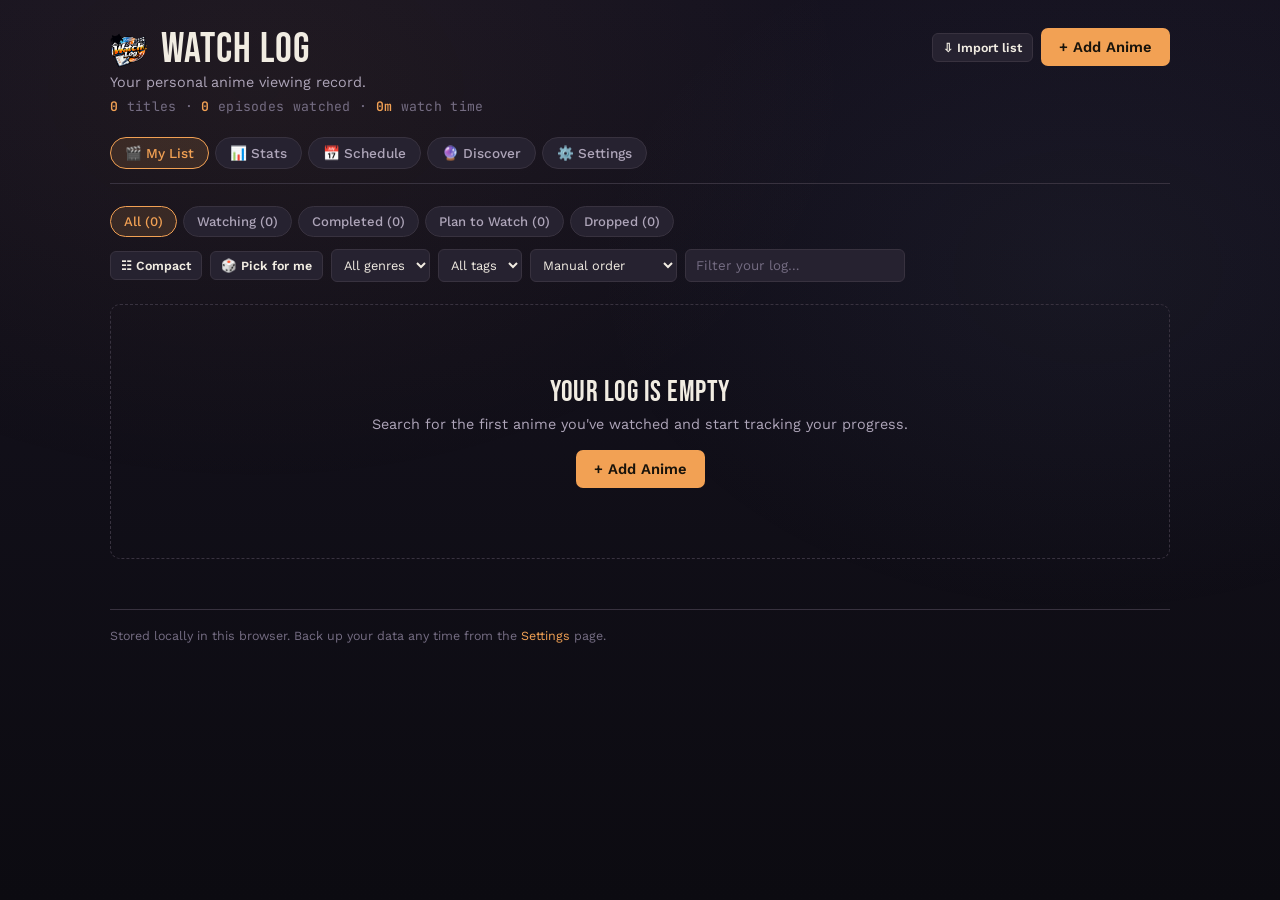
<file: index.html>
<!DOCTYPE html>
<html lang="en">
<head>
<meta charset="UTF-8">
<meta name="viewport" content="width=device-width, initial-scale=1.0">
<title>Watch Log — Anime Tracker</title>
<meta name="description" content="Track every anime you've watched: pick exact episodes, manage multiple seasons, rate titles, and search AniList — all stored privately in your browser.">
<link rel="canonical" href="https://list.nexosites.xyz/">
<meta name="robots" content="index, follow">
<meta property="og:type" content="website">
<meta property="og:title" content="Watch Log — Anime Tracker">
<meta property="og:description" content="Track every anime you've watched: pick exact episodes, manage multiple seasons, rate titles, and search AniList — all stored privately in your browser.">
<meta property="og:image" content="https://list.nexosites.xyz/icons/og-image.png">
<meta property="og:image:width" content="1200">
<meta property="og:image:height" content="630">
<meta property="og:url" content="https://list.nexosites.xyz/">
<meta name="twitter:card" content="summary_large_image">
<meta name="twitter:title" content="Watch Log — Anime Tracker">
<meta name="twitter:description" content="Track every anime you've watched: pick exact episodes, manage multiple seasons, rate titles, and search AniList — all stored privately in your browser.">
<meta name="twitter:image" content="https://list.nexosites.xyz/icons/og-image.png">
<script>
  // Applied before CSS loads so there's no flash of the wrong theme on reload.
  (function(){
    try{
      if(localStorage.getItem("watchlog.theme") === "light"){
        document.documentElement.setAttribute("data-theme", "light");
      }
    }catch(e){}
  })();
</script>
<link rel="icon" type="image/png" sizes="32x32" href="icons/favicon-32.png">
<link rel="icon" type="image/png" sizes="48x48" href="icons/favicon-48.png">
<link rel="manifest" href="manifest.json">
<link rel="apple-touch-icon" href="icons/apple-touch-icon.png">
<meta name="theme-color" content="#121018">
<link rel="preconnect" href="https://fonts.googleapis.com">
<link rel="preconnect" href="https://fonts.gstatic.com" crossorigin>
<link href="https://fonts.googleapis.com/css2?family=Bebas+Neue&family=JetBrains+Mono:wght@400;500;600&family=Work+Sans:wght@400;500;600;700&display=swap" rel="stylesheet">
<link rel="stylesheet" href="style.css">
<script defer src="script.js"></script>
<script type="application/ld+json">
{
  "@context": "https://schema.org",
  "@type": "WebApplication",
  "name": "Watch Log",
  "alternateName": "Watch Log — Anime Tracker",
  "description": "A personal anime watch tracker — track seasons, episodes, ratings, and more. Free, private, and runs entirely in your browser.",
  "applicationCategory": "Entertainment",
  "operatingSystem": "Any (web browser)",
  "url": "https://list.nexosites.xyz/",
  "image": "https://list.nexosites.xyz/icons/og-image.png",
  "offers": { "@type": "Offer", "price": "0", "priceCurrency": "USD" }
}
</script>
</head>
<body>

<div class="wrap">
  <header class="header">
    <div>
      <div class="brand-mark">
        <img class="brand-logo" src="icons/watchlog-logo-header.png" alt="Watch Log" width="74" height="80">
        WATCH LOG
      </div>
      <div class="tagline">Your personal anime viewing record.</div>
      <div class="stats-line" id="statsLine">0 titles · 0 episodes watched</div>
    </div>
    <div class="header-actions">
      <button class="btn btn-ghost btn-small" id="importAniListBtn" title="Import your list from AniList">⇩ Import list</button>
      <button class="btn btn-primary" id="openAddBtn">+ Add Anime</button>
    </div>
  </header>

  <nav class="top-nav">
    <a href="index.html" class="nav-link active">🎬 My List</a>
    <a href="stats.html" class="nav-link">📊 Stats</a>
    <a href="schedule.html" class="nav-link">📅 Schedule</a>
    <a href="discover.html" class="nav-link">🔮 Discover</a>
    <a href="settings.html" class="nav-link">⚙️ Settings</a>
  </nav>

  <div class="toolbar">
    <div class="tabs" id="tabs" role="tablist" aria-label="Filter by status"></div>
    <div class="toolbar-controls">
      <button class="btn btn-ghost btn-small" id="viewModeBtn" title="Switch between grid and compact view">☷ Compact</button>
      <button class="btn btn-ghost btn-small" id="randomPickBtn" title="Get a random pick from your list">🎲 Pick for me</button>
      <select class="sort-select" id="genreFilterSelect" aria-label="Filter by genre">
        <option value="">All genres</option>
      </select>
      <select class="sort-select" id="tagFilterSelect" aria-label="Filter by tag">
        <option value="">All tags</option>
      </select>
      <select class="sort-select" id="sortSelect" aria-label="Sort order">
        <option value="manual">Manual order</option>
        <option value="title">Title A–Z</option>
        <option value="rating">Rating (high first)</option>
        <option value="updated">Recently updated</option>
      </select>
      <input class="search-mine" id="searchMine" type="search" placeholder="Filter your log…" aria-label="Filter your log by title">
    </div>
  </div>

  <div class="grid" id="grid"></div>

  <footer class="footer">
    <span>Stored locally in this browser. Back up your data any time from the <a href="settings.html">Settings</a> page.</span>
  </footer>
</div>

<!-- Add Anime Modal -->
<div class="modal-backdrop" id="modalBackdrop">
  <div class="modal" role="dialog" aria-modal="true" aria-labelledby="modalTitle">
    <div class="modal-head">
      <h2 id="modalTitle">Add Anime</h2>
      <button class="modal-close" id="closeModalBtn" aria-label="Close">&times;</button>
    </div>
    <div class="modal-body">
      <input class="search-box" id="searchInput" type="text" placeholder="Search by title…" autocomplete="off">
      <p class="search-hint">Results come from AniList. Tap a title to add it to your log.</p>
      <div class="results-list" id="resultsList"></div>
      <div class="search-status" id="searchStatus"></div>

      <a href="#" class="mini-toggle" id="manualToggle">Can't find it? Add manually →</a>
      <div class="mini-form" id="manualForm">
        <div>
          <label for="manualTitle">Title</label>
          <input id="manualTitle" type="text" placeholder="e.g. Some Obscure OVA">
        </div>
        <div>
          <label for="manualTotal">Total episodes (optional)</label>
          <input id="manualTotal" type="number" min="0" placeholder="Leave blank if unknown">
        </div>
        <div>
          <label for="manualImage">Poster image URL (optional)</label>
          <input id="manualImage" type="text" placeholder="https://…">
        </div>
        <button class="btn btn-primary btn-small" id="manualAddBtn" style="align-self:flex-start;">Add to log</button>
      </div>

      <a href="#" class="mini-toggle" id="bulkToggle">Adding a bunch at once? →</a>
      <div class="mini-form" id="bulkForm">
        <div>
          <label for="bulkTitlesInput">Titles (one per line)</label>
          <textarea id="bulkTitlesInput" rows="6" placeholder="Frieren&#10;Dandadan&#10;Solo Leveling"></textarea>
        </div>
        <button class="btn btn-primary btn-small" id="bulkAddBtn" style="align-self:flex-start;">Search &amp; add all</button>
        <p class="search-hint" id="bulkStatus"></p>
      </div>
    </div>
  </div>
</div>

<!-- Import from AniList Modal -->
<div class="modal-backdrop" id="importModalBackdrop">
  <div class="modal" role="dialog" aria-modal="true" aria-labelledby="importModalTitle">
    <div class="modal-head">
      <h2 id="importModalTitle">Import from AniList</h2>
      <button class="modal-close" id="closeImportModalBtn" aria-label="Close">&times;</button>
    </div>
    <div class="modal-body">
      <p class="search-hint">Enter your AniList username to pull in your existing anime list. Titles already in your log are skipped automatically, so it's safe to run this more than once.</p>
      <div class="row">
        <input class="search-box" id="importUsernameInput" type="text" placeholder="AniList username" autocomplete="off" style="margin-bottom:0;">
        <button class="btn btn-primary btn-small" id="importFetchBtn" style="flex:0 0 auto;">Fetch</button>
      </div>
      <div class="search-status" id="importStatus"></div>
      <div id="importPreview"></div>
    </div>
  </div>
</div>

<div class="toast" id="toast"><span class="toast-msg"></span></div>

</body>
</html>
</file>
<file: style.css>
/* ---------- Tokens ---------- */
:root{
  --bg: #121018;
  --bg-deep: #0c0b11;
  --bg-top: #161320;
  --surface: #1c1924;
  --surface-2: #262230;
  --surface-3: #312c3a;
  --border: #38323f;
  --text: #f1ece2;
  --text-dim: #aea5b9;
  --text-faint: #756d83;

  --watching: #f2a154;
  --watching-soft: rgba(242,161,84,0.14);
  --accent: #f2a154;
  --accent-soft: rgba(242,161,84,0.14);
  --completed: #8fb88f;
  --completed-soft: rgba(143,184,143,0.14);
  --plan: #7e9cd1;
  --plan-soft: rgba(126,156,209,0.14);
  --dropped: #e07a6b;
  --dropped-soft: rgba(224,122,107,0.14);

  --watched: #5fb9c4;
  --watched-soft: rgba(95,185,196,0.16);
  --rating: #b79ce8;
  --score-chip: #e8c468;

  --shadow: 0 10px 30px rgba(0,0,0,0.4);
  --shadow-hover: 0 16px 38px rgba(0,0,0,0.5);
  --radius: 10px;
  --font-display: 'Bebas Neue', sans-serif;
  --font-body: 'Work Sans', sans-serif;
  --font-mono: 'JetBrains Mono', monospace;
}

[data-theme="light"]{
  --bg-deep: #ece6db;
  --bg-top: #fbf8f2;
  --surface: #ffffff;
  --surface-2: #f1ece3;
  --surface-3: #e7e0d3;
  --border: #ddd5c5;
  --text: #211d29;
  --text-dim: #5b5468;
  --text-faint: #948c9e;
  --shadow: 0 10px 26px rgba(80,70,50,0.12);
  --shadow-hover: 0 16px 32px rgba(80,70,50,0.16);
}

*{ box-sizing: border-box; }
html, body{ margin:0; padding:0; }
body{
  background: linear-gradient(180deg, var(--bg-top) 0%, var(--bg-deep) 100%);
  color: var(--text);
  font-family: var(--font-body);
  min-height: 100vh;
  -webkit-font-smoothing: antialiased;
  position: relative;
  transition: background-color .25s ease;
}
body::before{
  content: "";
  position: fixed;
  inset: 0;
  pointer-events: none;
  z-index: -1;
  background: radial-gradient(600px 400px at 20% 10%, rgba(242,161,84,0.05), transparent),
              radial-gradient(500px 350px at 85% 30%, rgba(126,156,209,0.05), transparent);
}
@media (prefers-reduced-motion: no-preference){
  body::before{ animation: ambientDrift 22s ease-in-out infinite alternate; }
}
@keyframes ambientDrift{
  0%{ transform: translate(0, 0); }
  100%{ transform: translate(2%, 3%); }
}
a{ color: var(--accent); text-decoration: none; }
a:hover{ text-decoration: underline; }

button{
  font-family: var(--font-body);
  cursor: pointer;
  border: none;
  background: none;
  color: inherit;
}
input, select, textarea{
  font-family: var(--font-body);
  color: var(--text);
  background: var(--surface-2);
  border: 1px solid var(--border);
  border-radius: 6px;
  padding: 8px 10px;
}
input:focus-visible, select:focus-visible, textarea:focus-visible, button:focus-visible, [tabindex]:focus-visible{
  outline: 2px solid var(--accent);
  outline-offset: 2px;
}
textarea::placeholder, input::placeholder{ color: var(--text-faint); }

.wrap{
  max-width: 1100px;
  margin: 0 auto;
  padding: 28px 20px 80px;
}

/* ---------- Header ---------- */
.header{
  display: flex;
  justify-content: space-between;
  align-items: flex-start;
  gap: 20px;
  flex-wrap: wrap;
  margin-bottom: 22px;
}
.header-actions{
  display: flex;
  align-items: center;
  gap: 8px;
  flex-wrap: wrap;
}
.btn-icon{
  width: 38px;
  height: 38px;
  padding: 0;
  display: flex;
  align-items: center;
  justify-content: center;
  font-size: 1.05rem;
  flex-shrink: 0;
}
.accent-picker{
  width: 38px;
  height: 38px;
  padding: 3px;
  border: 1px solid var(--border);
  border-radius: 7px;
  background: var(--surface-2);
  cursor: pointer;
  flex-shrink: 0;
}
.accent-picker::-webkit-color-swatch{ border-radius: 4px; border: none; }
.accent-picker::-moz-color-swatch{ border-radius: 4px; border: none; }
.brand-mark{
  font-family: var(--font-display);
  font-size: 2.6rem;
  letter-spacing: 1px;
  line-height: 1;
  display: flex;
  align-items: center;
  gap: 10px;
}
.brand-mark .clapper{
  display: inline-flex;
  width: 30px; height: 30px;
  border: 2px solid var(--accent);
  border-radius: 5px;
  align-items: center;
  justify-content: center;
}
.brand-mark .clapper svg{ width: 14px; height: 14px; fill: var(--accent); }
.brand-logo{
  height: 44px;
  width: auto;
  flex-shrink: 0;
  display: block;
}
.tagline{
  font-size: 0.9rem;
  color: var(--text-dim);
  margin-top: 2px;
}
.stats-line{
  font-family: var(--font-mono);
  font-size: 0.82rem;
  color: var(--text-faint);
  margin-top: 8px;
  letter-spacing: 0.3px;
}
.stats-line strong{ color: var(--accent); font-weight: 600; }

.btn{
  border-radius: 7px;
  padding: 10px 18px;
  font-weight: 600;
  font-size: 0.92rem;
  transition: transform .15s ease, background .15s ease;
}
.btn-primary{
  background: var(--accent);
  color: #18130b;
}
.btn-primary:hover{ filter: brightness(1.08); }
.btn-ghost{
  background: var(--surface-2);
  border: 1px solid var(--border);
  color: var(--text);
}
.btn-ghost:hover{ background: var(--surface-3); }
.btn-small{
  padding: 6px 10px;
  font-size: 0.78rem;
  border-radius: 6px;
}
@media (prefers-reduced-motion: no-preference){
  .btn:active{ transform: scale(0.97); }
}

/* ---------- Toolbar ---------- */
.toolbar{
  display: flex;
  align-items: center;
  gap: 10px;
  flex-wrap: wrap;
  margin-bottom: 22px;
}
.toolbar-controls{
  display: flex;
  align-items: center;
  gap: 8px;
  flex-wrap: wrap;
}
.sort-select{
  font-size: 0.8rem;
  padding: 7px 8px;
  flex: 0 0 auto;
}
.tabs{
  display: flex;
  gap: 6px;
  overflow-x: auto;
  padding-bottom: 2px;
  flex: 1 1 auto;
}
.tab{
  white-space: nowrap;
  padding: 7px 13px;
  border-radius: 999px;
  font-size: 0.82rem;
  font-weight: 500;
  background: var(--surface-2);
  border: 1px solid var(--border);
  color: var(--text-dim);
  transition: background .15s ease, border-color .15s ease, color .15s ease;
}
.tab.active{
  background: var(--accent-soft);
  border-color: var(--accent);
  color: var(--accent);
}
.search-mine{
  width: 220px;
  flex: 0 0 auto;
}

.grid.compact-view{
  grid-template-columns: 1fr;
  gap: 8px;
}
.grid.compact-view .card{ flex-direction: row; align-items: center; }
.grid.compact-view .card-banner{ display: none; }
.grid.compact-view .card-top{
  margin-top: 0;
  padding: 8px 12px;
  flex: 1;
  align-items: center;
}
.grid.compact-view .poster, .grid.compact-view .poster-fallback{
  width: 40px;
  height: 56px;
  font-size: 1rem;
}
.grid.compact-view .card-title{
  font-size: 0.86rem;
  min-height: auto;
  -webkit-line-clamp: 1;
  margin-bottom: 4px;
}
.grid.compact-view .sprockets,
.grid.compact-view .description-zone,
.grid.compact-view .discovering-note{ display: none; }
.grid.compact-view .progress-track{ height: 5px; }
.grid.compact-view .card-body{ padding: 4px 12px 8px; }
.grid.compact-view .details-toggle{ margin-top: 4px; padding: 5px 0; }

/* ---------- Top nav (multi-page navigation) ---------- */
.top-nav{
  display: flex;
  gap: 6px;
  flex-wrap: wrap;
  margin-bottom: 22px;
  padding-bottom: 14px;
  border-bottom: 1px solid var(--border);
}
.nav-link{
  padding: 7px 14px;
  border-radius: 999px;
  font-size: 0.85rem;
  font-weight: 500;
  background: var(--surface-2);
  border: 1px solid var(--border);
  color: var(--text-dim);
  text-decoration: none;
  transition: background .15s ease, border-color .15s ease, color .15s ease;
}
.nav-link:hover{ color: var(--text); text-decoration: none; }
.nav-link.active{
  background: var(--accent-soft);
  border-color: var(--accent);
  color: var(--accent);
}

/* ---------- Generic page panel (Stats / Schedule / Discover / Settings) ---------- */
.page-panel{
  background: var(--surface);
  border: 1px solid var(--border);
  border-radius: var(--radius);
  padding: 20px;
  box-shadow: var(--shadow);
}

/* ---------- Settings rows ---------- */
.settings-row{
  display: flex;
  align-items: center;
  justify-content: space-between;
  gap: 16px;
  padding: 14px 0;
  border-bottom: 1px solid var(--border);
}
.settings-row:last-child{ border-bottom: none; }
.settings-row-label{ display: flex; flex-direction: column; gap: 2px; }
.settings-row-label strong{ font-size: 0.9rem; color: var(--text); }
.settings-row-label span{ font-size: 0.78rem; color: var(--text-faint); }

/* ---------- Grid / cards ---------- */
.grid{
  display: grid;
  grid-template-columns: repeat(auto-fill, minmax(310px, 1fr));
  gap: 16px;
}
.card{
  background: var(--surface);
  border: 1px solid var(--border);
  border-left: 4px solid var(--plan);
  border-radius: var(--radius);
  overflow: hidden;
  box-shadow: var(--shadow);
  display: flex;
  flex-direction: column;
  transition: box-shadow .2s ease, border-color .25s ease;
}
@media (prefers-reduced-motion: no-preference){
  .card{ transition: box-shadow .2s ease, border-color .25s ease, transform .2s ease; }
  .card:hover{ transform: translateY(-3px); box-shadow: var(--shadow-hover); }
}
.card[data-status="watching"]{ border-left-color: var(--watching); }
.card[data-status="completed"]{ border-left-color: var(--completed); }
.card[data-status="plan"]{ border-left-color: var(--plan); }
.card[data-status="dropped"]{ border-left-color: var(--dropped); }

.card-banner{
  height: 78px;
  background-size: cover;
  background-position: center;
  background-color: var(--surface-3);
  background-image: linear-gradient(135deg, var(--surface-3), var(--surface-2));
  position: relative;
}
.card-banner::after{
  content: "";
  position: absolute;
  inset: 0;
  background: linear-gradient(180deg, rgba(18,16,24,0) 35%, var(--surface) 100%);
}
.card-banner::before{
  content: "";
  position: absolute;
  inset: 0;
  background: linear-gradient(115deg, transparent 35%, rgba(255,255,255,0.05) 50%, transparent 65%);
  background-size: 220% 220%;
  background-position: -40% -40%;
  pointer-events: none;
}
@media (prefers-reduced-motion: no-preference){
  .card:hover .card-banner::before{ animation: bannerSheen 1.4s ease-in-out; }
}
@keyframes bannerSheen{
  0%, 60%{ background-position: -40% -40%; }
  100%{ background-position: 40% 40%; }
}
.drag-handle{
  position: absolute;
  top: 8px;
  right: 8px;
  z-index: 2;
  font-size: 1.05rem;
  line-height: 1;
  color: rgba(241,236,226,0.8);
  background: rgba(12,11,17,0.4);
  border-radius: 5px;
  padding: 3px 7px;
  cursor: grab;
  user-select: none;
}
@media (prefers-reduced-motion: no-preference){
  .drag-handle{ animation: handleBreathe 3.2s ease-in-out infinite; }
}
@keyframes handleBreathe{
  0%, 100%{ opacity: 0.65; }
  50%{ opacity: 1; }
}
.drag-handle:hover{ background: rgba(12,11,17,0.6); color: var(--accent); opacity: 1; animation-play-state: paused; }
.drag-handle:active{ cursor: grabbing; }
.card.dragging{ opacity: 0.45; }
.card.drag-over-top{ box-shadow: var(--shadow), inset 0 3px 0 0 var(--accent); }
.card.drag-over-bottom{ box-shadow: var(--shadow), inset 0 -3px 0 0 var(--accent); }
.card-top{
  display: flex;
  gap: 12px;
  padding: 0 14px;
  margin-top: -34px;
  position: relative;
  align-items: flex-end;
}
.poster{
  width: 64px;
  height: 90px;
  border-radius: 6px;
  object-fit: cover;
  background: var(--surface-2);
  flex-shrink: 0;
  border: 2px solid var(--surface);
  box-shadow: 0 4px 10px rgba(0,0,0,0.45);
}
.poster-fallback{
  width: 64px;
  height: 90px;
  border-radius: 6px;
  background: var(--surface-2);
  display: flex;
  align-items: center;
  justify-content: center;
  flex-shrink: 0;
  color: var(--text-faint);
  font-size: 1.4rem;
  border: 2px solid var(--surface);
  box-shadow: 0 4px 10px rgba(0,0,0,0.45);
}
@media (prefers-reduced-motion: no-preference){
  .poster-fallback{ animation: gentleFloat 3.6s ease-in-out infinite; }
}
@keyframes gentleFloat{
  0%, 100%{ transform: translateY(0); }
  50%{ transform: translateY(-3px); }
}
.card-meta{ min-width: 0; flex: 1; padding-bottom: 4px; }
.card-title{
  font-weight: 600;
  font-size: 0.96rem;
  line-height: 1.25;
  margin: 0 0 8px;
  word-break: break-word;
  display: -webkit-box;
  -webkit-line-clamp: 2;
  -webkit-box-orient: vertical;
  overflow: hidden;
  min-height: 2.5em;
}
.card-title a{ color: var(--text); }
.card-meta-row{
  display: flex;
  align-items: center;
  gap: 8px;
  flex-wrap: wrap;
}
.status-select{
  width: auto;
  flex: 0 1 130px;
  font-size: 0.76rem;
  padding: 5px 6px;
}
.status-select[data-status="watching"]{ color: var(--watching); }
.status-select[data-status="completed"]{ color: var(--completed); }
.status-select[data-status="plan"]{ color: var(--plan); }
.status-select[data-status="dropped"]{ color: var(--dropped); }

/* ---------- Rating ---------- */
.rating{
  display: flex;
  align-items: center;
  gap: 8px;
  flex-wrap: wrap;
}
.rating-bars{ display: flex; gap: 3px; }
.rating-bar{
  width: 9px;
  height: 18px;
  border-radius: 2px;
  background: var(--surface-2);
  border: 1px solid var(--border);
  padding: 0;
  flex-shrink: 0;
  transition: background .12s ease, border-color .12s ease, transform .12s ease;
}
.rating-bar:hover{ border-color: var(--rating); transform: scaleY(1.1); }
.rating-bar.filled{ background: var(--rating); border-color: var(--rating); }
.rating-text{
  font-family: var(--font-mono);
  font-size: 0.74rem;
  color: var(--text-faint);
  white-space: nowrap;
}

/* ---------- Aggregate progress (sprocket bar) ---------- */
.sprockets{
  height: 4px;
  background-image: radial-gradient(circle, var(--bg-deep) 1.4px, transparent 1.6px);
  background-size: 8px 4px;
  opacity: 0.7;
}
.progress-track{
  height: 9px;
  background: var(--surface-2);
  border-left: 1px solid var(--border);
  border-right: 1px solid var(--border);
  overflow: hidden;
}
.progress-fill{
  height: 100%;
  transition: width .25s ease;
}
.progress-indeterminate{
  height: 100%;
  width: 100%;
  background-image: repeating-linear-gradient(
    45deg,
    var(--bar-color, var(--watching)) 0,
    var(--bar-color, var(--watching)) 6px,
    transparent 6px,
    transparent 12px
  );
  opacity: 0.55;
}
@media (prefers-reduced-motion: no-preference){
  .progress-indeterminate{ animation: shift 1.2s linear infinite; }
}
@keyframes shift{
  from{ background-position: 0 0; }
  to{ background-position: 17px 0; }
}

.quick-bump{
  display: flex;
  align-items: center;
  justify-content: space-between;
  gap: 8px;
  padding: 8px 14px;
  border-bottom: 1px solid var(--border);
}
.quick-bump-label{
  font-size: 0.74rem;
  color: var(--text-faint);
  font-family: var(--font-mono);
  white-space: nowrap;
  overflow: hidden;
  text-overflow: ellipsis;
}
.quick-bump-btn{
  flex-shrink: 0;
  font-size: 0.72rem;
  font-weight: 600;
  padding: 5px 10px;
  border-radius: 6px;
  background: var(--accent-soft);
  border: 1px solid var(--accent);
  color: var(--accent);
  transition: background .15s ease, color .15s ease;
}
.quick-bump-btn:hover{ background: var(--accent); color: #18130b; }
.quick-bump-done .quick-bump-label{ color: var(--completed); }
.grid.compact-view .quick-bump{ padding: 4px 12px; }
.grid.compact-view .quick-bump-label{ font-size: 0.68rem; }

@media (prefers-reduced-motion: no-preference){
  .card-enter{ animation: cardIn .35s ease both; }
  .card-pulse{ animation: cardPulse .5s ease; }
}
@keyframes cardIn{
  from{ opacity: 0; transform: translateY(10px); }
  to{ opacity: 1; transform: translateY(0); }
}
@keyframes cardPulse{
  0%{ box-shadow: var(--shadow), 0 0 0 0 rgba(242,161,84,0); }
  30%{ box-shadow: var(--shadow), 0 0 0 3px rgba(242,161,84,0.35); }
  100%{ box-shadow: var(--shadow), 0 0 0 0 rgba(242,161,84,0); }
}
@keyframes epPop{
  0%{ transform: scale(1); }
  40%{ transform: scale(1.18); }
  100%{ transform: scale(1); }
}
@keyframes pulseFade{
  0%, 100%{ opacity: 0.55; }
  50%{ opacity: 1; }
}
@media (prefers-reduced-motion: no-preference){
  .stat-pulse{ animation: statPulse .4s ease; display: inline-block; }
  .season-enter{ animation: cardIn .3s ease both; }
}
@keyframes statPulse{
  0%{ transform: scale(1); }
  40%{ transform: scale(1.22); color: var(--accent); }
  100%{ transform: scale(1); }
}
@media (prefers-reduced-motion: no-preference){
  .pick-highlight{ animation: pickGlow 1.8s ease; }
}
@keyframes pickGlow{
  0%{ box-shadow: var(--shadow), 0 0 0 0 rgba(242,161,84,0); }
  20%{ box-shadow: var(--shadow), 0 0 0 6px rgba(242,161,84,0.45); }
  100%{ box-shadow: var(--shadow), 0 0 0 0 rgba(242,161,84,0); }
}

/* ---------- Description / genres / score ---------- */
.section-label{
  font-size: 0.68rem;
  letter-spacing: 0.6px;
  text-transform: uppercase;
  color: var(--text-faint);
  margin-top: 12px;
  margin-bottom: 6px;
}
.description-zone{ margin-bottom: 4px; }
.chip-row{
  display: flex;
  flex-wrap: wrap;
  gap: 6px;
  margin-bottom: 8px;
  min-height: 24px;
}
.chip{
  font-size: 0.68rem;
  padding: 3px 9px;
  border-radius: 999px;
  background: var(--surface-2);
  border: 1px solid var(--border);
  color: var(--text-dim);
  white-space: nowrap;
  transition: transform .12s ease, border-color .12s ease;
}
.chip:hover{ border-color: var(--text-dim); }
@media (prefers-reduced-motion: no-preference){
  .chip:hover{ transform: translateY(-1px); }
}
.chip-score{
  color: var(--score-chip);
  border-color: var(--score-chip);
  background: rgba(232,196,104,0.12);
  font-weight: 600;
  box-shadow: 0 0 5px 0 rgba(232,196,104,0.25);
}
.chip-airing{
  color: var(--watching);
  border-color: var(--watching);
  background: var(--watching-soft);
  font-weight: 600;
}
.description-wrap{
  min-height: 38px;
  max-height: 38px;
  overflow: hidden;
}
@media (prefers-reduced-motion: no-preference){
  .description-wrap{ transition: max-height .3s ease; }
}
.description-wrap.expanded{ max-height: 600px; }
.description-text{
  font-size: 0.8rem;
  line-height: 1.45;
  color: var(--text-dim);
  margin: 0;
}
.description-text.placeholder{ color: var(--text-faint); font-style: italic; }
.desc-toggle{ margin-top: 4px; margin-bottom: 4px; }
.discovering-note{
  font-size: 0.76rem;
  color: var(--text-faint);
  margin: 0 0 8px;
}
@media (prefers-reduced-motion: no-preference){
  .discovering-note{ animation: pulseFade 1.4s ease-in-out infinite; }
}
.season-ani-link{
  font-size: 0.85rem;
  color: var(--text-faint);
  padding: 2px 4px;
  flex-shrink: 0;
}
.season-ani-link:hover{ color: var(--accent); }


.details-toggle{
  display: flex;
  align-items: center;
  justify-content: center;
  gap: 6px;
  width: 100%;
  font-size: 0.78rem;
  color: var(--text-dim);
  padding: 8px 0;
  margin-top: 8px;
  border-top: 1px solid var(--border);
}
.details-toggle:hover{ color: var(--accent); }
.details-toggle .chevron{
  font-size: 0.68rem;
  display: inline-block;
}
@media (prefers-reduced-motion: no-preference){
  .details-toggle .chevron{ transition: transform .25s ease; }
}
.details-toggle[aria-expanded="true"] .chevron{ transform: rotate(180deg); }

.card-collapsible{
  max-height: 0;
  opacity: 0;
  overflow: hidden;
}
@media (prefers-reduced-motion: no-preference){
  .card-collapsible{ transition: max-height .35s ease, opacity .25s ease; }
}
.card-collapsible.open{ max-height: 3000px; opacity: 1; }
.collapsible-inner{ padding-top: 10px; }

.card-body{ padding: 12px 14px 14px; flex: 1; display: flex; flex-direction: column; }
.body-spacer{ flex: 1; }
.seasons{ display: flex; flex-direction: column; gap: 10px; margin-top: 10px; }
.no-seasons{ font-size: 0.8rem; color: var(--text-faint); margin: 4px 0; }

.notes-zone{ margin-top: 14px; position: relative; }
.notes-zone .section-label{ display: flex; align-items: center; gap: 5px; }
.notes-zone .section-label::before{ content: "✎"; font-size: 0.85rem; color: var(--text-faint); }
.notes-input{
  width: 100%;
  min-height: 56px;
  font-size: 0.82rem;
  font-family: var(--font-body);
  resize: vertical;
  line-height: 1.5;
  background: var(--surface);
  border: 1px solid var(--border);
  transition: border-color .15s ease, box-shadow .15s ease;
}
.notes-input:hover{ border-color: var(--text-faint); }
.notes-input:focus-visible{
  border-color: var(--accent);
  box-shadow: 0 0 0 3px var(--accent-soft);
  outline: none;
}

.tags-zone{ margin-top: 14px; }
.tag-chip-row{ display: flex; flex-wrap: wrap; gap: 6px; margin-bottom: 8px; }
.tag-chip{
  display: inline-flex;
  align-items: center;
  gap: 5px;
  font-size: 0.7rem;
  padding: 3px 6px 3px 10px;
  border-radius: 999px;
  background: var(--accent-soft);
  border: 1px solid var(--accent);
  color: var(--accent);
}
.tag-chip button{
  color: inherit;
  font-size: 0.85rem;
  line-height: 1;
  opacity: 0.7;
}
.tag-chip button:hover{ opacity: 1; }
.tag-remove{ font-size: 0.8rem; line-height: 1; color: inherit; padding: 0; opacity: 0.7; }
.tag-remove:hover{ opacity: 1; }
.tag-input{ width: 100%; font-size: 0.8rem; }

.season{
  border: 1px solid var(--border);
  border-radius: 8px;
  padding: 10px;
  background: var(--surface-2);
}
.season-head{
  display: flex;
  gap: 6px;
  align-items: center;
  margin-bottom: 8px;
}
.season-label-input{
  flex: 1;
  min-width: 0;
  font-size: 0.82rem;
  font-weight: 600;
  background: transparent;
  border: 1px solid transparent;
  padding: 4px 6px;
}
.season-label-input:hover, .season-label-input:focus{
  border-color: var(--border);
  background: var(--surface);
}
.season-total-input{
  width: 62px;
  flex-shrink: 0;
  font-size: 0.78rem;
  text-align: center;
  padding: 4px 4px;
}
.season-remove{
  font-size: 1rem;
  color: var(--text-faint);
  padding: 2px 6px;
  flex-shrink: 0;
}
.season-remove:hover{ color: var(--dropped); }

.ep-grid{
  display: flex;
  flex-wrap: wrap;
  gap: 4px;
  max-height: 152px;
  overflow-y: auto;
  padding: 2px;
  margin-bottom: 8px;
}
.ep-cell{
  width: 30px;
  height: 26px;
  border-radius: 5px;
  border: 1px solid var(--border);
  background: var(--surface);
  color: var(--text-faint);
  font-family: var(--font-mono);
  font-size: 0.72rem;
  display: flex;
  align-items: center;
  justify-content: center;
  flex-shrink: 0;
  transition: background .15s ease, border-color .15s ease, color .15s ease;
}
.ep-cell:hover{ border-color: var(--text-dim); color: var(--text); }
.ep-cell.watched{
  background: var(--watched-soft);
  border-color: var(--watched);
  color: var(--watched);
  font-weight: 600;
}
.ep-cell.add-ep{
  border-style: dashed;
  color: var(--text-faint);
}
@media (prefers-reduced-motion: no-preference){
  .ep-cell.ep-pop{ animation: epPop .28s ease; }
}

.season-actions{
  display: flex;
  justify-content: space-between;
  align-items: center;
  flex-wrap: wrap;
  gap: 6px;
}
.season-progress{
  font-family: var(--font-mono);
  font-size: 0.72rem;
  color: var(--text-faint);
}
.season-actions-buttons{ display: flex; gap: 10px; }
.btn-link{
  font-size: 0.74rem;
  color: var(--text-dim);
  background: none;
  border: none;
  padding: 0;
  transition: color .15s ease;
}
.btn-link:hover{ color: var(--accent); text-decoration: underline; }

/* ---------- Shared mini forms (add season / manual add) ---------- */
.add-season-zone{ margin-top: 12px; }
.mini-toggle{
  display: block;
  font-size: 0.78rem;
  color: var(--text-faint);
}
.mini-toggle:hover{ color: var(--accent); }
.mini-form{
  display: none;
  flex-direction: column;
  gap: 8px;
  margin-top: 10px;
  padding-top: 10px;
  border-top: 1px solid var(--border);
}
.mini-form.open{ display: flex; }
.mini-form label{
  font-size: 0.74rem;
  color: var(--text-faint);
  display: block;
  margin-bottom: 3px;
}
.mini-form input{ width: 100%; font-size: 0.86rem; }
.mini-form textarea{ width: 100%; font-size: 0.86rem; font-family: inherit; resize: vertical; }
.row{ display: flex; gap: 8px; margin-bottom: 10px; }
.row > *{ flex: 1; min-width: 0; }
.mini-form .row{ display: flex; gap: 8px; }
.mini-form .row > *{ flex: 1; min-width: 0; }

/* ---------- Card footer ---------- */
.card-footer{
  display: flex;
  justify-content: space-between;
  align-items: center;
  margin-top: 14px;
}
.mal-link{ font-size: 0.72rem; color: var(--text-faint); }
.remove-btn{
  font-size: 0.72rem;
  color: var(--dropped);
  padding: 4px 6px;
}
.remove-btn:hover{ text-decoration: underline; }

/* ---------- Empty state ---------- */
.empty-state{
  grid-column: 1 / -1;
  text-align: center;
  padding: 70px 20px;
  border: 1px dashed var(--border);
  border-radius: var(--radius);
  color: var(--text-dim);
}
.empty-state .big{
  font-family: var(--font-display);
  font-size: 1.8rem;
  color: var(--text);
  margin-bottom: 6px;
  letter-spacing: 0.5px;
}
.empty-state p{ margin: 0 0 18px; font-size: 0.9rem; }

/* ---------- Modal ---------- */
.modal-backdrop{
  position: fixed; inset: 0;
  background: rgba(8,7,11,0.7);
  display: flex;
  align-items: center;
  justify-content: center;
  padding: 20px;
  z-index: 50;
  opacity: 0;
  visibility: hidden;
  transition: opacity .2s ease, visibility .2s ease;
}
.modal-backdrop.open{ opacity: 1; visibility: visible; }
.modal{
  background: var(--surface);
  border: 1px solid var(--border);
  border-radius: 12px;
  width: 100%;
  max-width: 480px;
  max-height: 86vh;
  display: flex;
  flex-direction: column;
  box-shadow: var(--shadow);
}
@media (prefers-reduced-motion: no-preference){
  .modal{ transform: scale(0.96) translateY(8px); transition: transform .2s ease; }
  .modal-backdrop.open .modal{ transform: scale(1) translateY(0); }
}
.modal-head{
  display: flex;
  justify-content: space-between;
  align-items: center;
  padding: 16px 18px;
  border-bottom: 1px solid var(--border);
}
.modal-head h2{
  font-family: var(--font-display);
  font-size: 1.3rem;
  letter-spacing: 0.5px;
  margin: 0;
}
.modal-close{ font-size: 1.3rem; color: var(--text-dim); padding: 2px 6px; }
.modal-close:hover{ color: var(--text); }
.modal-body{
  padding: 16px 18px;
  overflow-y: auto;
  flex: 1;
}
.search-box{ width: 100%; margin-bottom: 12px; font-size: 0.92rem; }
.search-hint{ font-size: 0.78rem; color: var(--text-faint); margin: 0 0 14px; }
.results-list{ display: flex; flex-direction: column; gap: 8px; }
.result-row{
  display: flex;
  align-items: center;
  gap: 10px;
  padding: 8px;
  border-radius: 8px;
  background: var(--surface-2);
}
@media (prefers-reduced-motion: no-preference){
  .result-row{ animation: cardIn .3s ease both; }
}
.result-row img, .result-row .poster-fallback{
  width: 38px; height: 54px;
  border-radius: 4px;
  object-fit: cover;
  flex-shrink: 0;
}
.result-info{ flex: 1; min-width: 0; }
.result-title{ font-size: 0.86rem; font-weight: 500; line-height: 1.2; }
.result-sub{ font-size: 0.74rem; color: var(--text-faint); }
.result-add-btn{
  background: var(--accent-soft);
  color: var(--accent);
  border: 1px solid var(--accent);
  border-radius: 6px;
  padding: 5px 10px;
  font-size: 0.76rem;
  font-weight: 600;
  flex-shrink: 0;
}
.result-add-btn:hover{ background: var(--accent); color: #18130b; }
.result-add-btn:disabled{
  opacity: 0.5;
  border-color: var(--border);
  background: transparent;
  color: var(--text-faint);
  cursor: default;
}
.search-status{ font-size: 0.8rem; color: var(--text-faint); padding: 10px 2px; }

.import-summary{ font-size: 0.85rem; color: var(--text-dim); margin: 6px 0 10px; }
.import-list{
  max-height: 220px;
  overflow-y: auto;
  display: flex;
  flex-direction: column;
  gap: 4px;
  margin-bottom: 12px;
  font-size: 0.78rem;
  color: var(--text-faint);
}
.import-list-row{ display: flex; justify-content: space-between; gap: 8px; padding: 3px 0; border-bottom: 1px solid var(--border); }
.import-list-row .skip{ color: var(--text-faint); font-style: italic; }

.stats-highlights{
  display: grid;
  grid-template-columns: repeat(auto-fit, minmax(90px, 1fr));
  gap: 10px;
  margin-bottom: 18px;
}
.stat-highlight{
  background: var(--surface-2);
  border: 1px solid var(--border);
  border-radius: 8px;
  padding: 10px 8px;
  text-align: center;
  display: flex;
  flex-direction: column;
  gap: 2px;
}
.stat-highlight-num{
  font-family: var(--font-display);
  font-size: 1.5rem;
  color: var(--accent);
  letter-spacing: 0.3px;
}
.stat-highlight span:last-child{
  font-size: 0.68rem;
  color: var(--text-faint);
  text-transform: uppercase;
  letter-spacing: 0.4px;
}
.stat-bar-row{
  display: flex;
  align-items: center;
  gap: 8px;
  margin-bottom: 6px;
  font-size: 0.78rem;
}
.stat-bar-label{ flex: 0 0 110px; color: var(--text-dim); white-space: nowrap; overflow: hidden; text-overflow: ellipsis; }
.stat-bar-track{ flex: 1; height: 8px; background: var(--surface-2); border-radius: 4px; overflow: hidden; }
.stat-bar-fill{ height: 100%; background: var(--accent); border-radius: 4px; }
@media (prefers-reduced-motion: no-preference){
  .stat-bar-fill{ transition: width .4s ease; }
}
.stat-bar-count{ flex: 0 0 28px; text-align: right; color: var(--text-faint); font-family: var(--font-mono); font-size: 0.72rem; }

.schedule-grid{
  display: grid;
  grid-template-columns: repeat(auto-fit, minmax(110px, 1fr));
  gap: 8px;
}
.schedule-day{
  background: var(--surface-2);
  border: 1px solid var(--border);
  border-radius: 8px;
  padding: 8px;
  min-height: 60px;
}
.schedule-day.today{ border-color: var(--accent); background: var(--accent-soft); }
.schedule-day-label{
  font-size: 0.7rem;
  text-transform: uppercase;
  letter-spacing: 0.4px;
  color: var(--text-faint);
  margin-bottom: 6px;
}
.schedule-day.today .schedule-day-label{ color: var(--accent); }
.schedule-item{ margin-bottom: 6px; }
.schedule-item-title{ display: block; font-size: 0.76rem; color: var(--text); font-weight: 500; line-height: 1.25; }
.schedule-item-meta{ display: block; font-size: 0.68rem; color: var(--text-faint); font-family: var(--font-mono); }
.schedule-empty{ font-size: 0.74rem; color: var(--text-faint); margin: 0; }

/* ---------- Stats / Schedule / Discover panels ---------- */
.stat-block{ margin-bottom: 22px; }
.stat-block h3{
  font-family: var(--font-display);
  font-size: 1.1rem;
  letter-spacing: 0.5px;
  margin: 0 0 10px;
  color: var(--text);
}
.stat-bars{ display: flex; flex-direction: column; gap: 8px; }
.stat-bar-row{ display: flex; align-items: center; gap: 8px; }
.stat-bar-label{ width: 110px; flex-shrink: 0; font-size: 0.78rem; color: var(--text-dim); white-space: nowrap; overflow: hidden; text-overflow: ellipsis; }
.stat-bar-track{ flex: 1; height: 10px; background: var(--surface-2); border-radius: 5px; overflow: hidden; }
.stat-bar-fill{ height: 100%; background: var(--accent); border-radius: 5px; }
@media (prefers-reduced-motion: no-preference){
  .stat-bar-fill{ transition: width .4s ease; }
}
.stat-bar-value{ width: 34px; flex-shrink: 0; text-align: right; font-family: var(--font-mono); font-size: 0.74rem; color: var(--text-faint); }
.stat-highlight-row{ display: flex; gap: 16px; flex-wrap: wrap; margin-bottom: 18px; }
.stat-highlight{ flex: 1; min-width: 110px; background: var(--surface-2); border: 1px solid var(--border); border-radius: 8px; padding: 10px 12px; }
.stat-highlight .num{ font-family: var(--font-display); font-size: 1.6rem; color: var(--accent); line-height: 1; }
.stat-highlight .label{ font-size: 0.7rem; color: var(--text-faint); text-transform: uppercase; letter-spacing: 0.4px; margin-top: 2px; }

.schedule-grid{ display: flex; flex-direction: column; gap: 14px; }
.schedule-day{ }
.schedule-day h4{
  font-size: 0.78rem;
  text-transform: uppercase;
  letter-spacing: 0.5px;
  color: var(--text-faint);
  margin: 0 0 6px;
  padding-bottom: 4px;
  border-bottom: 1px solid var(--border);
}
.schedule-item{ display: flex; justify-content: space-between; gap: 10px; font-size: 0.85rem; padding: 4px 0; }
.schedule-item .when{ color: var(--text-faint); font-family: var(--font-mono); font-size: 0.76rem; }
.schedule-empty{ font-size: 0.82rem; color: var(--text-faint); }

.discover-grid{ display: flex; flex-direction: column; gap: 8px; }
.discover-row{ display: flex; align-items: center; gap: 10px; padding: 8px; border-radius: 8px; background: var(--surface-2); }
.discover-row img, .discover-row .poster-fallback{ width: 38px; height: 54px; border-radius: 4px; object-fit: cover; flex-shrink: 0; }
.discover-info{ flex: 1; min-width: 0; }
.discover-title{ font-size: 0.86rem; font-weight: 500; }
.discover-sub{ font-size: 0.74rem; color: var(--text-faint); }

/* ---------- Footer ---------- */
.footer{
  margin-top: 50px;
  padding-top: 18px;
  border-top: 1px solid var(--border);
  display: flex;
  justify-content: space-between;
  align-items: center;
  flex-wrap: wrap;
  gap: 10px;
  font-size: 0.78rem;
  color: var(--text-faint);
}
.footer-actions{ display: flex; gap: 8px; }

/* ---------- Toast ---------- */
.toast{
  position: fixed;
  bottom: 24px;
  left: 50%;
  transform: translateX(-50%) translateY(10px);
  background: var(--surface-3);
  border: 1px solid var(--border);
  color: var(--text);
  padding: 10px 18px;
  border-radius: 8px;
  font-size: 0.85rem;
  box-shadow: var(--shadow);
  opacity: 0;
  pointer-events: none;
  transition: opacity .25s ease, transform .35s cubic-bezier(0.34, 1.56, 0.64, 1);
  z-index: 100;
  display: flex;
  align-items: center;
  gap: 14px;
}
.toast.show{ pointer-events: auto; }
.toast-action{
  color: var(--accent);
  font-weight: 600;
  font-size: 0.82rem;
  white-space: nowrap;
  flex-shrink: 0;
}
.toast-action:hover{ text-decoration: underline; }
.toast.show{
  opacity: 1;
  transform: translateX(-50%) translateY(0);
}

.visually-hidden{
  position: absolute;
  width: 1px; height: 1px;
  overflow: hidden;
  clip: rect(0 0 0 0);
}

@media (max-width: 480px){
  .brand-mark{ font-size: 2.1rem; }
  .brand-logo{ height: 36px; }
  .search-mine{ width: 100%; }
  .toolbar{ flex-direction: column; align-items: stretch; }
}
</file>
